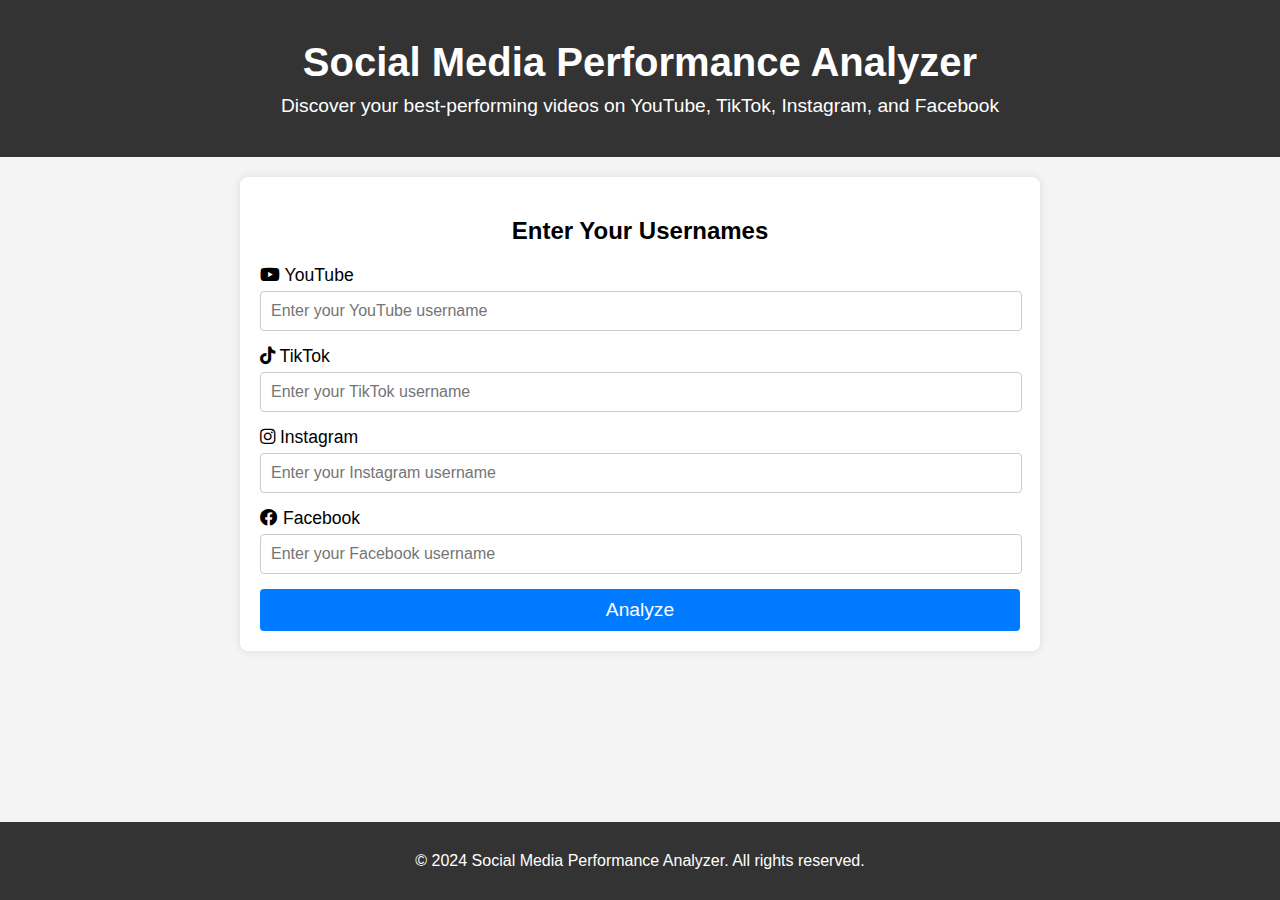
<file: index.html>
<!DOCTYPE html>
<html lang="en">
<head>
    <meta charset="UTF-8">
    <meta name="viewport" content="width=device-width, initial-scale=1.0">
    <title>Social Media Performance Analyzer</title>
    <link rel="stylesheet" href="styles.css">
    <link rel="stylesheet" href="https://cdnjs.cloudflare.com/ajax/libs/font-awesome/5.15.3/css/all.min.css">
</head>
<body>
    <header>
        <div class="container">
            <h1>Social Media Performance Analyzer</h1>
            <p>Discover your best-performing videos on YouTube, TikTok, Instagram, and Facebook</p>
        </div>
    </header>
    <main>
        <div class="container">
            <div class="form-container">
                <h2>Enter Your Usernames</h2>
                <form id="username-form">
                    <div class="input-group">
                        <label for="youtube-username"><i class="fab fa-youtube"></i> YouTube</label>
                        <input type="text" id="youtube-username" name="youtube-username" placeholder="Enter your YouTube username" required>
                    </div>
                    <div class="input-group">
                        <label for="tiktok-username"><i class="fab fa-tiktok"></i> TikTok</label>
                        <input type="text" id="tiktok-username" name="tiktok-username" placeholder="Enter your TikTok username" required>
                    </div>
                    <div class="input-group">
                        <label for="instagram-username"><i class="fab fa-instagram"></i> Instagram</label>
                        <input type="text" id="instagram-username" name="instagram-username" placeholder="Enter your Instagram username" required>
                    </div>
                    <div class="input-group">
                        <label for="facebook-username"><i class="fab fa-facebook"></i> Facebook</label>
                        <input type="text" id="facebook-username" name="facebook-username" placeholder="Enter your Facebook username" required>
                    </div>
                    <button type="submit">Analyze</button>
                </form>
            </div>
        </div>
    </main>
    <footer>
        <div class="container">
            <p>&copy; 2024 Social Media Performance Analyzer. All rights reserved.</p>
        </div>
    </footer>
</body>
</html>
</file>
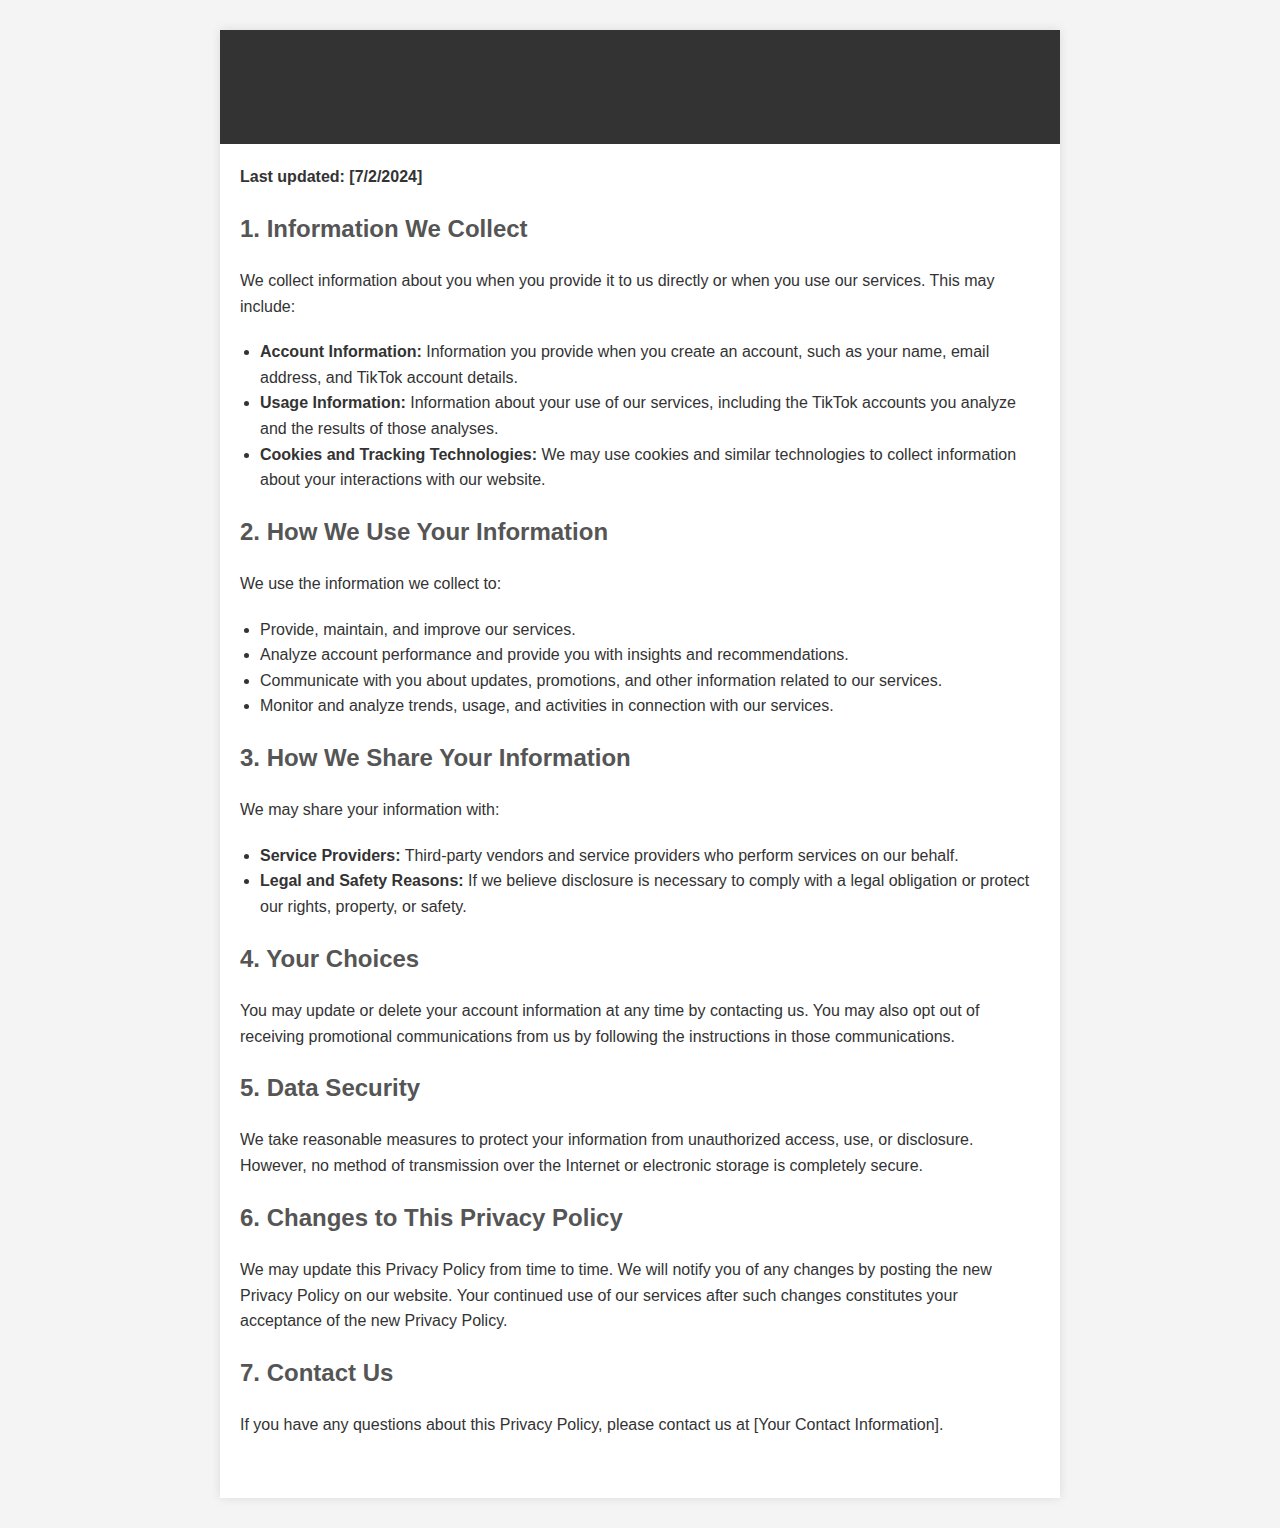
<file: privacy.html>
<!DOCTYPE html>
<html lang="en">
<head>
    <meta charset="UTF-8">
    <meta name="viewport" content="width=device-width, initial-scale=1.0">

    <link rel="stylesheet" href="privacytoss.css">

    <title>Terms of Service and Privacy Policy</title>

</head>
<body>
    <div class="container">


        <div class="section">
            <div class="section-title">
                <h1>Privacy Policy</h1>
            </div>
            <p><strong>Last updated: [7/2/2024]</strong></p>
            <h2>1. Information We Collect</h2>
            <p>We collect information about you when you provide it to us directly or when you use our services. This may include:</p>
            <ul>
                <li><strong>Account Information:</strong> Information you provide when you create an account, such as your name, email address, and TikTok account details.</li>
                <li><strong>Usage Information:</strong> Information about your use of our services, including the TikTok accounts you analyze and the results of those analyses.</li>
                <li><strong>Cookies and Tracking Technologies:</strong> We may use cookies and similar technologies to collect information about your interactions with our website.</li>
            </ul>
            <h2>2. How We Use Your Information</h2>
            <p>We use the information we collect to:</p>
            <ul>
                <li>Provide, maintain, and improve our services.</li>
                <li>Analyze account performance and provide you with insights and recommendations.</li>
                <li>Communicate with you about updates, promotions, and other information related to our services.</li>
                <li>Monitor and analyze trends, usage, and activities in connection with our services.</li>
            </ul>
            <h2>3. How We Share Your Information</h2>
            <p>We may share your information with:</p>
            <ul>
                <li><strong>Service Providers:</strong> Third-party vendors and service providers who perform services on our behalf.</li>
                <li><strong>Legal and Safety Reasons:</strong> If we believe disclosure is necessary to comply with a legal obligation or protect our rights, property, or safety.</li>
            </ul>
            <h2>4. Your Choices</h2>
            <p>You may update or delete your account information at any time by contacting us. You may also opt out of receiving promotional communications from us by following the instructions in those communications.</p>
            <h2>5. Data Security</h2>
            <p>We take reasonable measures to protect your information from unauthorized access, use, or disclosure. However, no method of transmission over the Internet or electronic storage is completely secure.</p>
            <h2>6. Changes to This Privacy Policy</h2>
            <p>We may update this Privacy Policy from time to time. We will notify you of any changes by posting the new Privacy Policy on our website. Your continued use of our services after such changes constitutes your acceptance of the new Privacy Policy.</p>
            <h2>7. Contact Us</h2>
            <p>If you have any questions about this Privacy Policy, please contact us at [Your Contact Information].</p>
        </div>
    </div>
</body>
</html>
</file>
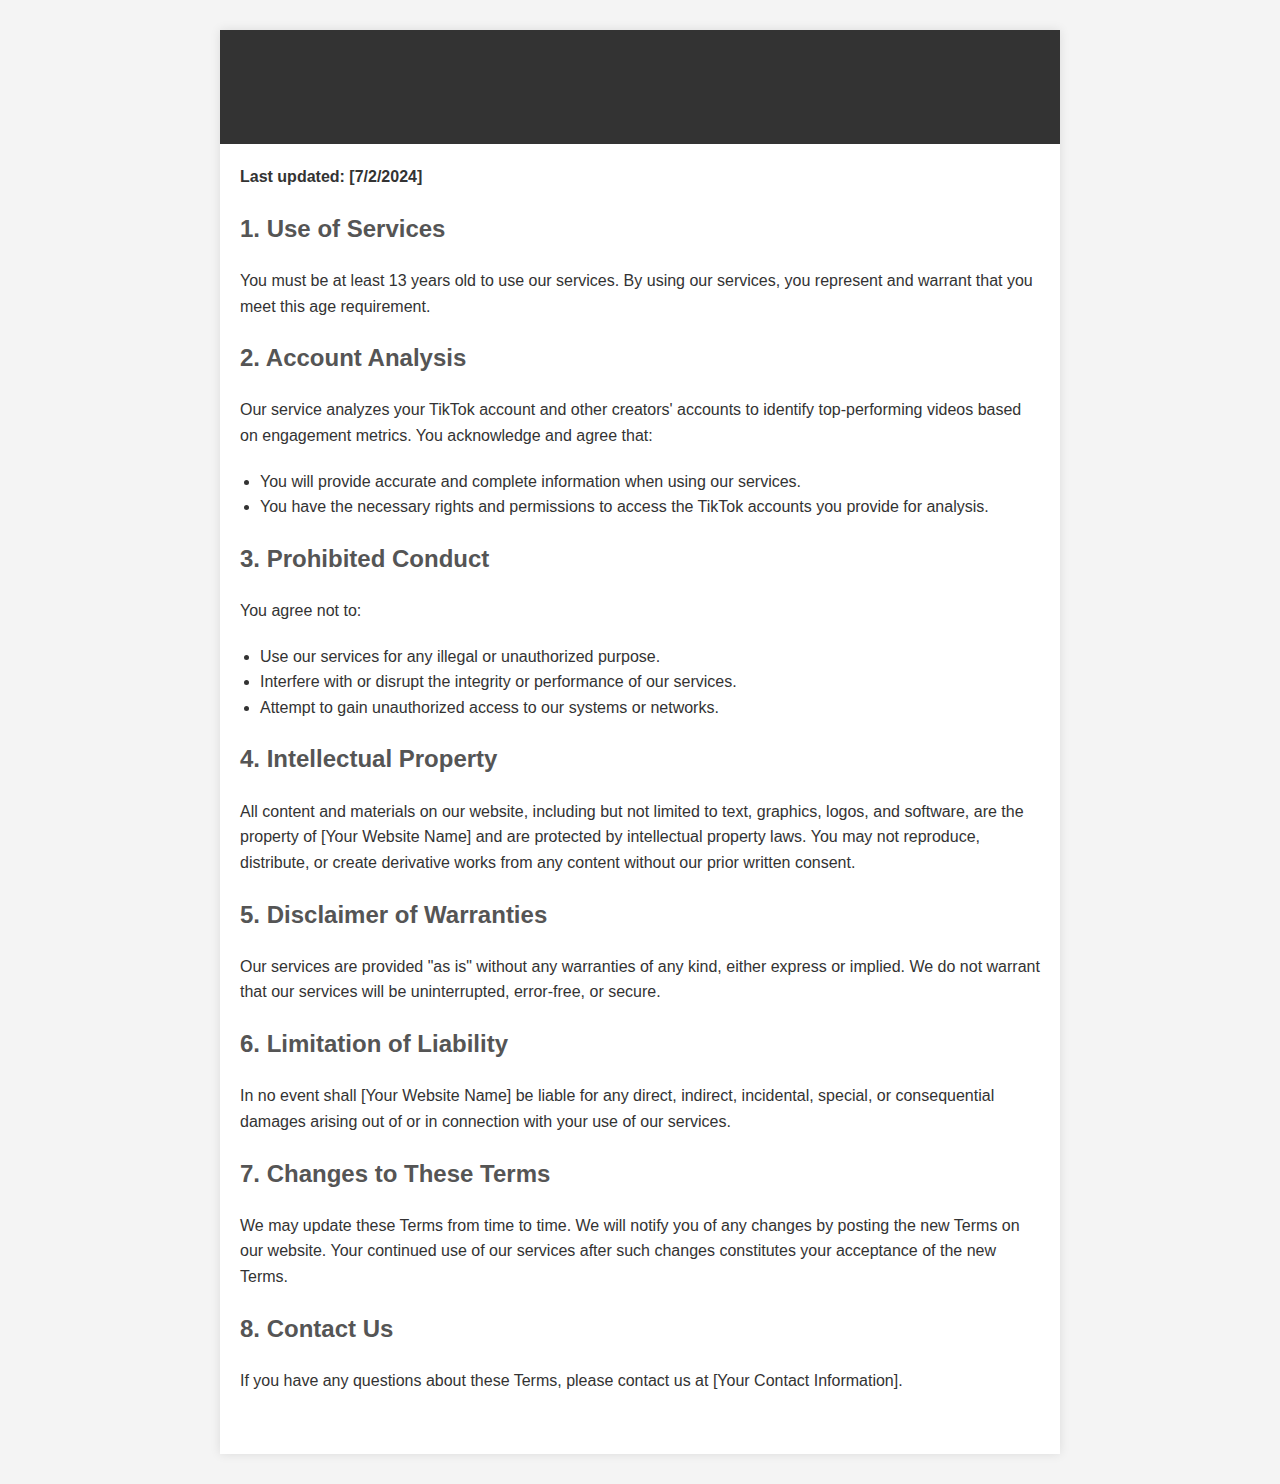
<file: tos.html>
<!DOCTYPE html>
<html lang="en">
<head>
    <meta charset="UTF-8">
    <meta name="viewport" content="width=device-width, initial-scale=1.0">

    <link rel="stylesheet" href="privacytoss.css">

    <title>Terms of Service and Privacy Policy</title>

</head>
<body>
    <div class="container">
        <div class="section">
            <div class="section-title">
                <h1>Terms of Service</h1>
            </div>
            <p><strong>Last updated: [7/2/2024]</strong></p>
            <h2>1. Use of Services</h2>
            <p>You must be at least 13 years old to use our services. By using our services, you represent and warrant that you meet this age requirement.</p>
            <h2>2. Account Analysis</h2>
            <p>Our service analyzes your TikTok account and other creators' accounts to identify top-performing videos based on engagement metrics. You acknowledge and agree that:</p>
            <ul>
                <li>You will provide accurate and complete information when using our services.</li>
                <li>You have the necessary rights and permissions to access the TikTok accounts you provide for analysis.</li>
            </ul>
            <h2>3. Prohibited Conduct</h2>
            <p>You agree not to:</p>
            <ul>
                <li>Use our services for any illegal or unauthorized purpose.</li>
                <li>Interfere with or disrupt the integrity or performance of our services.</li>
                <li>Attempt to gain unauthorized access to our systems or networks.</li>
            </ul>
            <h2>4. Intellectual Property</h2>
            <p>All content and materials on our website, including but not limited to text, graphics, logos, and software, are the property of [Your Website Name] and are protected by intellectual property laws. You may not reproduce, distribute, or create derivative works from any content without our prior written consent.</p>
            <h2>5. Disclaimer of Warranties</h2>
            <p>Our services are provided "as is" without any warranties of any kind, either express or implied. We do not warrant that our services will be uninterrupted, error-free, or secure.</p>
            <h2>6. Limitation of Liability</h2>
            <p>In no event shall [Your Website Name] be liable for any direct, indirect, incidental, special, or consequential damages arising out of or in connection with your use of our services.</p>
            <h2>7. Changes to These Terms</h2>
            <p>We may update these Terms from time to time. We will notify you of any changes by posting the new Terms on our website. Your continued use of our services after such changes constitutes your acceptance of the new Terms.</p>
            <h2>8. Contact Us</h2>
            <p>If you have any questions about these Terms, please contact us at [Your Contact Information].</p>
        </div>

    </div>
</body>
</html>
</file>
<file: styles.css>
body {
    font-family: 'Arial', sans-serif;
    margin: 0;
    padding: 0;
    background-color: #f4f4f4;
}

header {
    background-color: #333;
    color: #fff;
    padding: 20px 0;
    text-align: center;
}

header h1 {
    margin: 0;
    font-size: 2.5em;
}

header p {
    margin: 10px 0 0;
    font-size: 1.2em;
}

.container {
    max-width: 800px;
    margin: 20px auto;
    padding: 0 20px;
}

.form-container {
    background: #fff;
    padding: 20px;
    box-shadow: 0 0 10px rgba(0, 0, 0, 0.1);
    border-radius: 8px;
}

.form-container h2 {
    text-align: center;
    margin-bottom: 20px;
}

.input-group {
    margin-bottom: 15px;
}

.input-group label {
    display: block;
    font-size: 1.1em;
    margin-bottom: 5px;
}

.input-group input {
    width: calc(100% - 20px);
    padding: 10px;
    font-size: 1em;
    border: 1px solid #ccc;
    border-radius: 4px;
}

button {
    width: 100%;
    padding: 10px;
    font-size: 1.2em;
    background-color: #007bff;
    color: white;
    border: none;
    border-radius: 4px;
    cursor: pointer;
}

button:hover {
    background-color: #0056b3;
}

footer {
    background-color: #333;
    color: #fff;
    text-align: center;
    padding: 10px 0;
    position: fixed;
    width: 100%;
    bottom: 0;
}

@media (max-width: 600px) {
    header h1 {
        font-size: 2em;
    }

    .input-group input {
        width: calc(100% - 10px);
    }

    button {
        font-size: 1em;
    }
}
</file>
<file: privacytoss.css>
body {
    font-family: Arial, sans-serif;
    line-height: 1.6;
    margin: 0;
    padding: 0;
    background-color: #f4f4f4;
    color: #333;
}
.container {
    max-width: 800px;
    margin: 30px auto;
    padding: 20px;
    background: #fff;
    box-shadow: 0 0 10px rgba(0,0,0,0.1);
}
h1 {
    text-align: center;
    color: #333;
}
h2 {
    color: #555;
}
p, ul {
    margin-bottom: 20px;
}
ul {
    list-style-type: disc;
    padding-left: 20px;
}
.section {
    margin-bottom: 40px;
}
.section-title {
    background: #333;
    color: #fff;
    padding: 10px;
    margin: -20px -20px 20px -20px;
}
</file>
